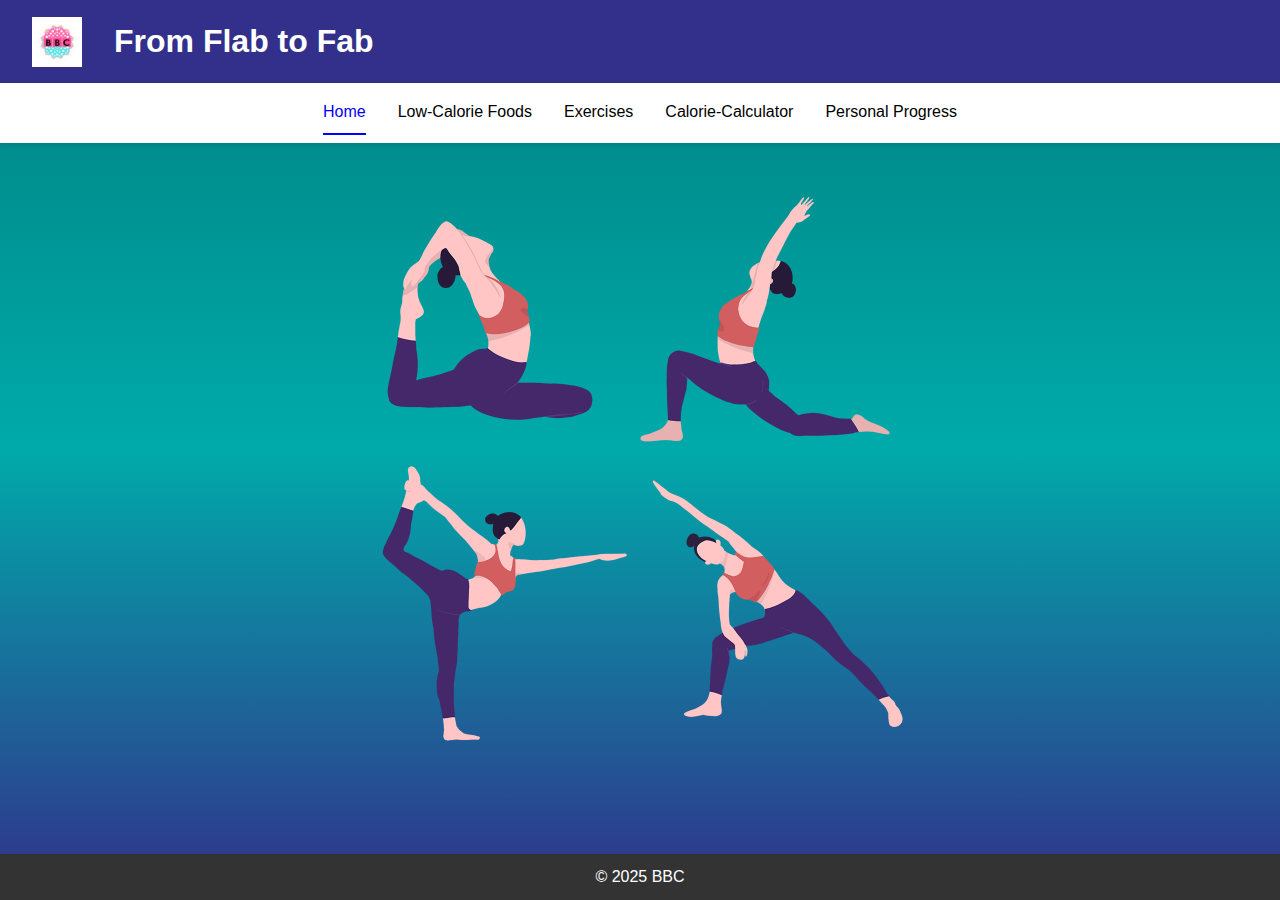
<file: index.html>
<!DOCTYPE html>
<html lang="en">

<head>
  <meta charset="UTF-8">
  <meta name="viewport" content="width=device-width, initial-scale=1.0">
  <title>From Flab to Fab</title>
  <link rel="stylesheet" href="styles.css">
  <link rel="stylesheet" href="https://cpriss.github.io/diet.io/styles.css">
</head>

<body>
  <header>
    <img src="logo.png" alt="Logo">
    <h1>From Flab to Fab</h1>

    <style>
      body {
    padding-bottom: 50px; /* Adjust to the footer height */
}

footer {
    width: 100%; /* Ensure it spans the full width of the viewport */
    background-color: #333; /* Dark background color for the footer */
    color: white; /* White text for contrast */
    text-align: center; /* Center-align the text */
    padding: 10px 0; /* Add spacing within the footer */
    position: fixed; /* Fix the footer to the bottom of the viewport */
    bottom: 0; /* Position it at the very bottom */
    left: 0; /* Ensure it starts at the left edge */
    z-index: 1000; /* Place it above other elements */
}

    </style>
  </header>

  <nav>
    <a href="index.html" class="active">Home</a>
    <a href="foods.html">Low-Calorie Foods</a>
    <a href="exercises.html">Exercises</a>
                <a href="calculator.html">Calorie-Calculator</a>

    <a href="progress.html">Personal Progress</a>
  </nav>

  <div class="container">


      <img src="yoga.png" alt="Yoga" class="small">

<footer>
  <p>&copy; 2025 BBC</p>
</footer>

    
</body>

</html>
</file>
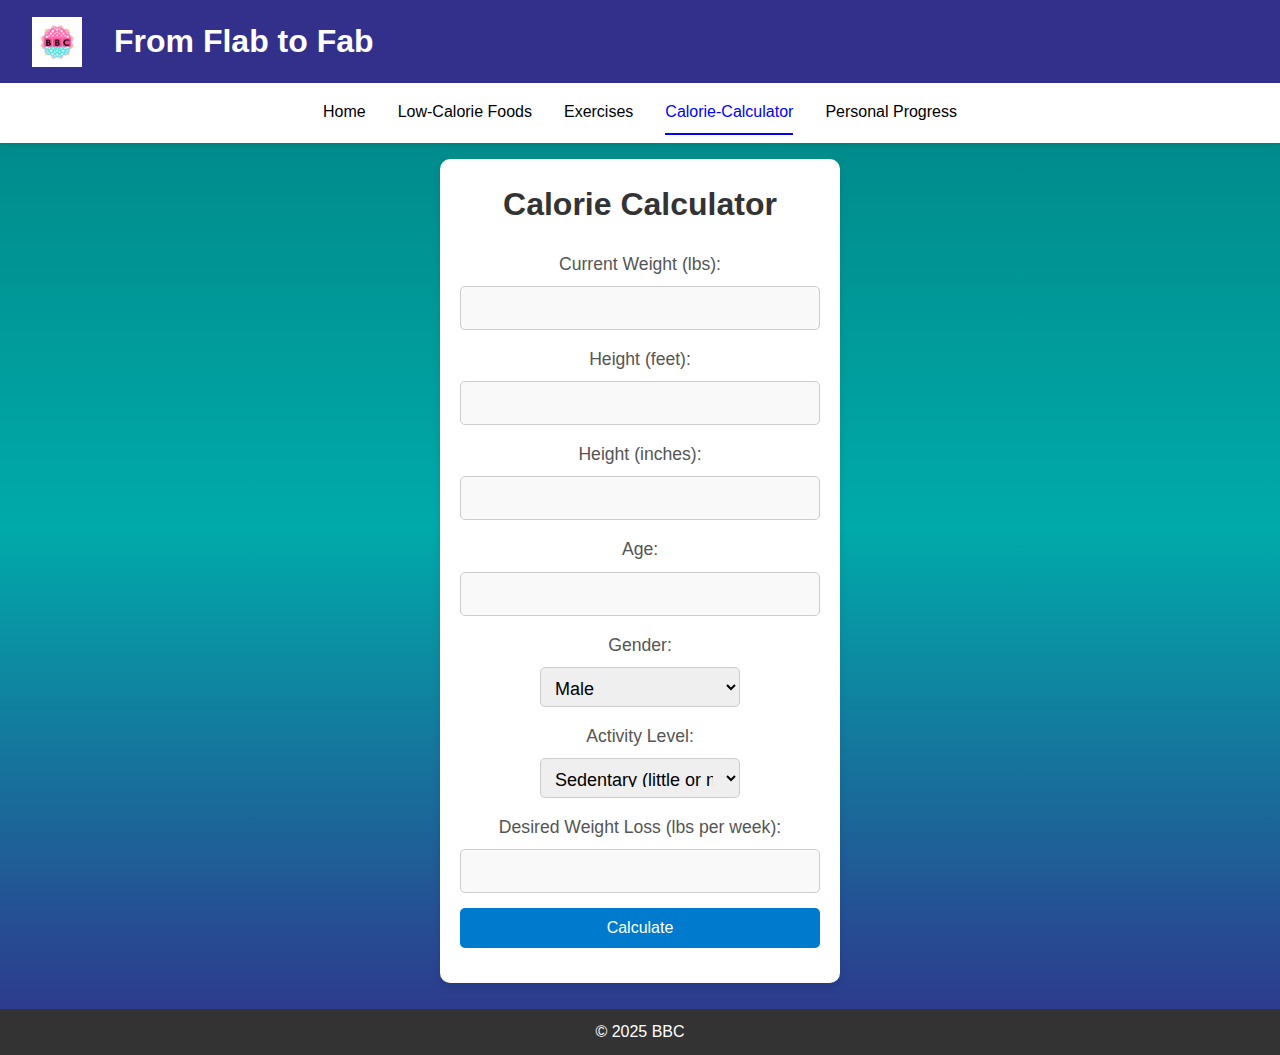
<file: calculator.html>
<!DOCTYPE html>
<html lang="en">

<head>
    <meta charset="UTF-8">
    <meta name="viewport" content="width=device-width, initial-scale=1.0">
    <title>Calorie Calculator</title>
        <link rel="stylesheet" href="styles.css">
    <link rel="stylesheet" href="https://cpriss.github.io/diet.io/styles.css">

   
   <style> 
   /* Global Reset */
* {
    margin: 0;
    padding: 0;
    box-sizing: border-box;
}

/* Base Styles */
body {
    font-family: 'Arial', sans-serif;
    background: linear-gradient(to bottom, rgb(0, 128, 128), rgb(0, 170, 170), rgb(50, 48, 139));
    color: #333;
    line-height: 1.6;
    min-height: 100vh;
    /* Ensures the body takes full viewport height */
    display: flex;
    flex-direction: column;
    /* Makes content and footer stack vertically */


            justify-content: center;

}

/* Header Styles */
header {
    background-color: rgb(50, 48, 139);
    color: white;
    padding: 1rem 2rem;
    display: flex;
    align-items: center;
    justify-content: space-between;
    gap: 1rem;
}

header img {
    max-height: 50px;
    flex-shrink: 0;
    margin-right: 1rem;
}

header h1 {
    flex-grow: 1;
    text-align: left;
    margin: 0;
    font-size: 2rem;
}





/* Navbar Styles */
nav {
    background-color: white;
    display: flex;
    justify-content: center;
    align-items: center;
    padding: 0.5rem 1rem;
    box-shadow: 0px 2px 5px rgba(0, 0, 0, 0.1);
    width: 100%;
    margin-bottom: 1rem;
    /* Reduced margin between navbar and content */
}

/* General styles for all links */
nav a {
    color: black;
    text-decoration: none;
    margin: 0 1rem;
    /* Consistent spacing between links */
    padding: 0.5rem 0;
    /* Add padding for uniform height */
    font-weight: normal;
    /* Default weight */
    transition: all 0.3s ease;
    /* Smooth transitions */
    border-bottom: 2px solid transparent;
    /* Invisible border to avoid shifting */
}

/* Active link styles */
nav a.active {
    color: blue;
    /* Highlight color for active link */
    border-bottom: 2px solid blue;
    /* Visible border to indicate active link */
    font-weight: normal;
    /* Keep the font-weight consistent */
}

/* Hover effects (optional) */
nav a:hover {
    color: darkblue;
    border-bottom: 2px solid darkblue;
}

/* Main Content */
main {
    padding: 10px;
    /* Add padding for small screens */
    text-align: center;
    width: 100%;
    /* Expand to full width */
    display: flex;
    flex-direction: column;
}


/* Buttons */
button {
    background-color: #007acc;
    color: white;
    padding: 0.7rem 1.2rem;
    border: none;
    border-radius: 5px;
    cursor: pointer;
    font-size: 1rem;
}

button:hover {
    background-color: #005f99;
}

/* Footer */
footer {
    width: 100%;
    background-color: #333;
    color: white;
    text-align: center;
    padding: 10px 0;
    /* Reduce padding for mobile */
    position: relative;
    flex-shrink: 0;
    display: flex;
    align-items: center;
    justify-content: center;
}


/* List Styles */
ul {
    list-style: none;
    padding-left: 0;
    margin: 1rem 0;
}

ul li {
    margin: 0.5rem 0;
}

/* Background for <h3> tags */
h3 {
    background-color: rgb(255, 204, 170);
    padding: 0.5rem;
    margin-top: 1rem;
    color: #333;
    border-radius: 5px;
}

/* Styles for the list container */
ul {
    background-color: white;
    /* White box */
    border: 1px solid #ccc;
    /* Optional border for a box effect */
    border-radius: 10px;
    /* Rounded corners */
    padding: 1rem;
    /* Inner padding of the box */
    margin: 1rem auto;
    /* Center the box with small margins */
    box-shadow: 0px 4px 8px rgba(0, 0, 0, 0.1);
    /* Subtle shadow for depth */
    max-width: 800px;
    /* Restrict the width of the box */
    list-style: none;
    /* Remove default list styling */
}

/* Styles for list items */
ul li {
    margin-bottom: 1.5rem;
    /* Space between items */
}

/* Styles for the bolded titles */
ul li b {
    display: block;
    font-size: 1.2rem;
    margin-bottom: 0.5rem;
}

/* Styles for the paragraph within list items */
ul li p {
    margin: 0.5rem 0;
    /* Small spacing between paragraphs */
    line-height: 1.5;
    /* Improve readability */
}

.white-box {
    background-color: white;
    /* White background for the box */
    border: 1px solid #ccc;
    /* Light gray border */
    border-radius: 8px;
    /* Rounded corners */
    padding: 20px;
    /* Space inside the box */
    max-width: 500px;
    /* Set a maximum width */
    margin: 20px auto;
    /* Center the box horizontally with margin */
    box-shadow: 0 4px 8px rgba(0, 0, 0, 0.1);
    /* Subtle shadow for depth */
}

img {
    max-width: 600%;
    /* Ensures the image doesn't exceed the container width */
    height: auto;
    /* Maintains the aspect ratio */
}

img.small {
    max-width: 600px;
    /* Set the specific size for smaller images */
}

img {
    max-width: 100%;
    height: auto;
    display: block;
    margin: auto;
}

img.small {
    max-width: 100%;
    display: block;
    margin: auto;
}

@media (max-width: 768px) {
    .container {
        max-width: 100%;
        padding: 10px;
        margin: 0 auto;
    }

    main {
        font-size: 1rem;
        /* Increase text size slightly */
    }

    form input,
    form button {
        width: 100%;
    }
}

.container {
    max-width: 100%;
    /* Allow full width */
    padding: 10px;
    /* Adjust padding for smaller screens */
    margin: 0 auto;
    /* Centering for smaller screens */
}

form label {
    display: block;
    margin-bottom: 8px;
    font-size: 1.1rem;
    color: #555;
}

form input {
    width: 100%;
    padding: 12px 15px;
    /* Adds more space inside the input box */
    border: 1px solid #ccc;
    border-radius: 5px;
    font-size: 1rem;
    box-sizing: border-box;
    background-color: #f9f9f9;
}

form button {
    background-color: #007acc;
    color: white;
    padding: 0.7rem 1.2rem;
    border: none;
    border-radius: 5px;
    cursor: pointer;
    font-size: 1rem;
}

form button:hover {
    background-color: #005f99;
}

/* Footer */
footer {
    width: 100%;
    background-color: #333;
    color: white;
    text-align: center;
    padding: 10px 0;
    /* Reduce padding for mobile */
    position: relative;
    flex-shrink: 0;
    display: flex;
    align-items: center;
    justify-content: center;
}

/* Main Content */
main {
    padding: 10px;
    /* Add padding for small screens */
    text-align: center;
    width: 100%;
    /* Expand to full width */
    display: flex;
    flex-direction: column;
}
    .container {
        background-color: white; /* White box background */
        border-radius: 10px; /* Rounded corners */
        box-shadow: 0 4px 8px rgba(0, 0, 0, 0.1); /* Subtle shadow for depth */
        padding: 20px;
        max-width: 400px; /* Adjust width */
        width: 100%; /* Ensure it’s responsive */
        text-align: center;
    }

    h1 {
        color: #333; /* Darker text color for contrast */
        margin-bottom: 20px;
    }

    input, select, button {
        width: 100%;
        padding: 10px;
        margin-bottom: 15px;
        border: 1px solid #ccc;
        border-radius: 5px;
    }

    button {
        background-color: #007BFF;
        color: white;
        font-size: 16px;
        border: none;
        cursor: pointer;
    }

    
    header {
    background-color: rgb(50, 48, 139);
    color: white;
    padding: 1rem 2rem;
    display: flex;
    align-items: center;
    justify-content: space-between;
    gap: 1rem;
}

header h1 {
    flex-grow: 1;
    text-align: left;
    margin: 0;
    font-size: 2rem;
    color: white; /* Ensuring the header text color is explicitly white */
}



 /* Header Styles */
header {
    background-color: rgb(50, 48, 139);
    color: white;
    padding: 1rem 2rem;
    display: flex;
    align-items: center;
    justify-content: space-between;
    gap: 1rem;
}   

header {
    transition: all 0.3s ease-in-out;
    /* Check if transitions are smooth */
}

</style>
</head>

<body>
    <header>
        <img src="logo.png" alt="Logo">
        <h1>From Flab to Fab</h1>
    </header>

    <nav>
        <a href="index.html">Home</a>
        <a href="foods.html">Low-Calorie Foods</a>
        <a href="exercises.html">Exercises</a>
                <a href="calculator.html" class="active">Calorie-Calculator</a>

        <a href="progress.html">Personal Progress</a>
    </nav>

    <div class="container">
        <h1>Calorie Calculator</h1>
        <form id="calorieForm">
            <label for="weight">Current Weight (lbs):</label>
            <input type="number" id="weight" name="weight" required>

            <label for="heightFeet">Height (feet):</label>
            <input type="number" id="heightFeet" name="heightFeet" required>

            <label for="heightInches">Height (inches):</label>
            <input type="number" id="heightInches" name="heightInches" required>

            <label for="age">Age:</label>
            <input type="number" id="age" name="age" required>

            <label for="gender">Gender:</label>
            <select id="gender" name="gender" required style="width: 200px; height: 40px; font-size: 18px;">
                <option value="male">Male</option>
                <option value="female">Female</option>
        
            </select>

            <label for="activity">Activity Level:</label>
            <select id="activity" name="activity" required style="width: 200px; height: 40px; font-size: 18px;"">
                <option value="1.2">Sedentary (little or no exercise)</option>
                <option value="1.375">Lightly active (light exercise/sports 1-3 days/week)</option>
                <option value="1.55">Moderately active (moderate exercise/sports 3-5 days/week)</option>
                <option value="1.725">Very active (hard exercise/sports 6-7 days a week)</option>
                <option value="1.9">Super active (very hard exercise/physical job)</option>
            </select>

            <label for="goal">Desired Weight Loss (lbs per week):</label>
            <input type="number" id="goal" name="goal" required>

            <button type="submit">Calculate</button>
        </form>
        <div id="result"></div>
    </div>

    <script>
    document.getElementById('calorieForm').addEventListener('submit', function (e) {
            e.preventDefault();

            const weight = parseFloat(document.getElementById('weight').value);
            const heightFeet = parseFloat(document.getElementById('heightFeet').value);
            const heightInches = parseFloat(document.getElementById('heightInches').value);
            const age = parseFloat(document.getElementById('age').value);
            const gender = document.getElementById('gender').value;
            const activityLevel = parseFloat(document.getElementById('activity').value);
            const goal = parseFloat(document.getElementById('goal').value);

            console.log('Inputs received - Weight:', weight, 'Height (feet):', heightFeet, 'Height (inches):', heightInches, 'Age:', age, 'Gender:', gender, 'Activity Level:', activityLevel, 'Goal:', goal);

            if (isNaN(weight) || isNaN(heightFeet) || isNaN(heightInches) || isNaN(age) || isNaN(activityLevel) || isNaN(goal)) {
                alert('Please enter valid numbers');
                return;
            }

            // Convert height to inches
            const height = (heightFeet * 12) + heightInches;
            console.log('Total Height (inches):', height);

            // Convert weight from lbs to kg and height from inches to cm
            const weightKg = weight / 2.205;
            const heightCm = height * 2.54;
            console.log('Weight (kg):', weightKg, 'Height (cm):', heightCm);

            // Calculate BMR using the Mifflin-St Jeor Equation
            let bmr;
            if (gender === 'male') {
                bmr = 88.362 + (13.397 * weightKg) + (4.799 * heightCm) - (5.677 * age);
            } else {
                bmr = 447.593 + (9.247 * weightKg) + (3.098 * heightCm) - (4.330 * age);
            }
            console.log('BMR:', bmr);

            // Calculate TDEE
            const tdee = bmr * activityLevel;
            console.log('TDEE:', tdee);

            // Calculate daily calories for weight loss goal
            const calorieDeficitPerDay = goal * 500;
            const dailyCalories = tdee - calorieDeficitPerDay;
            console.log('Daily Calories:', dailyCalories);

            // Display result
            document.getElementById('result').innerText = `To lose ${goal} lbs per week, you can eat ${dailyCalories.toFixed(0)} calories per day.`;
            console.log('Result displayed');
        });</script>
</body>
<br>

<footer>
    <p>&copy; 2025 BBC</p>
</footer>

</html>
</file>
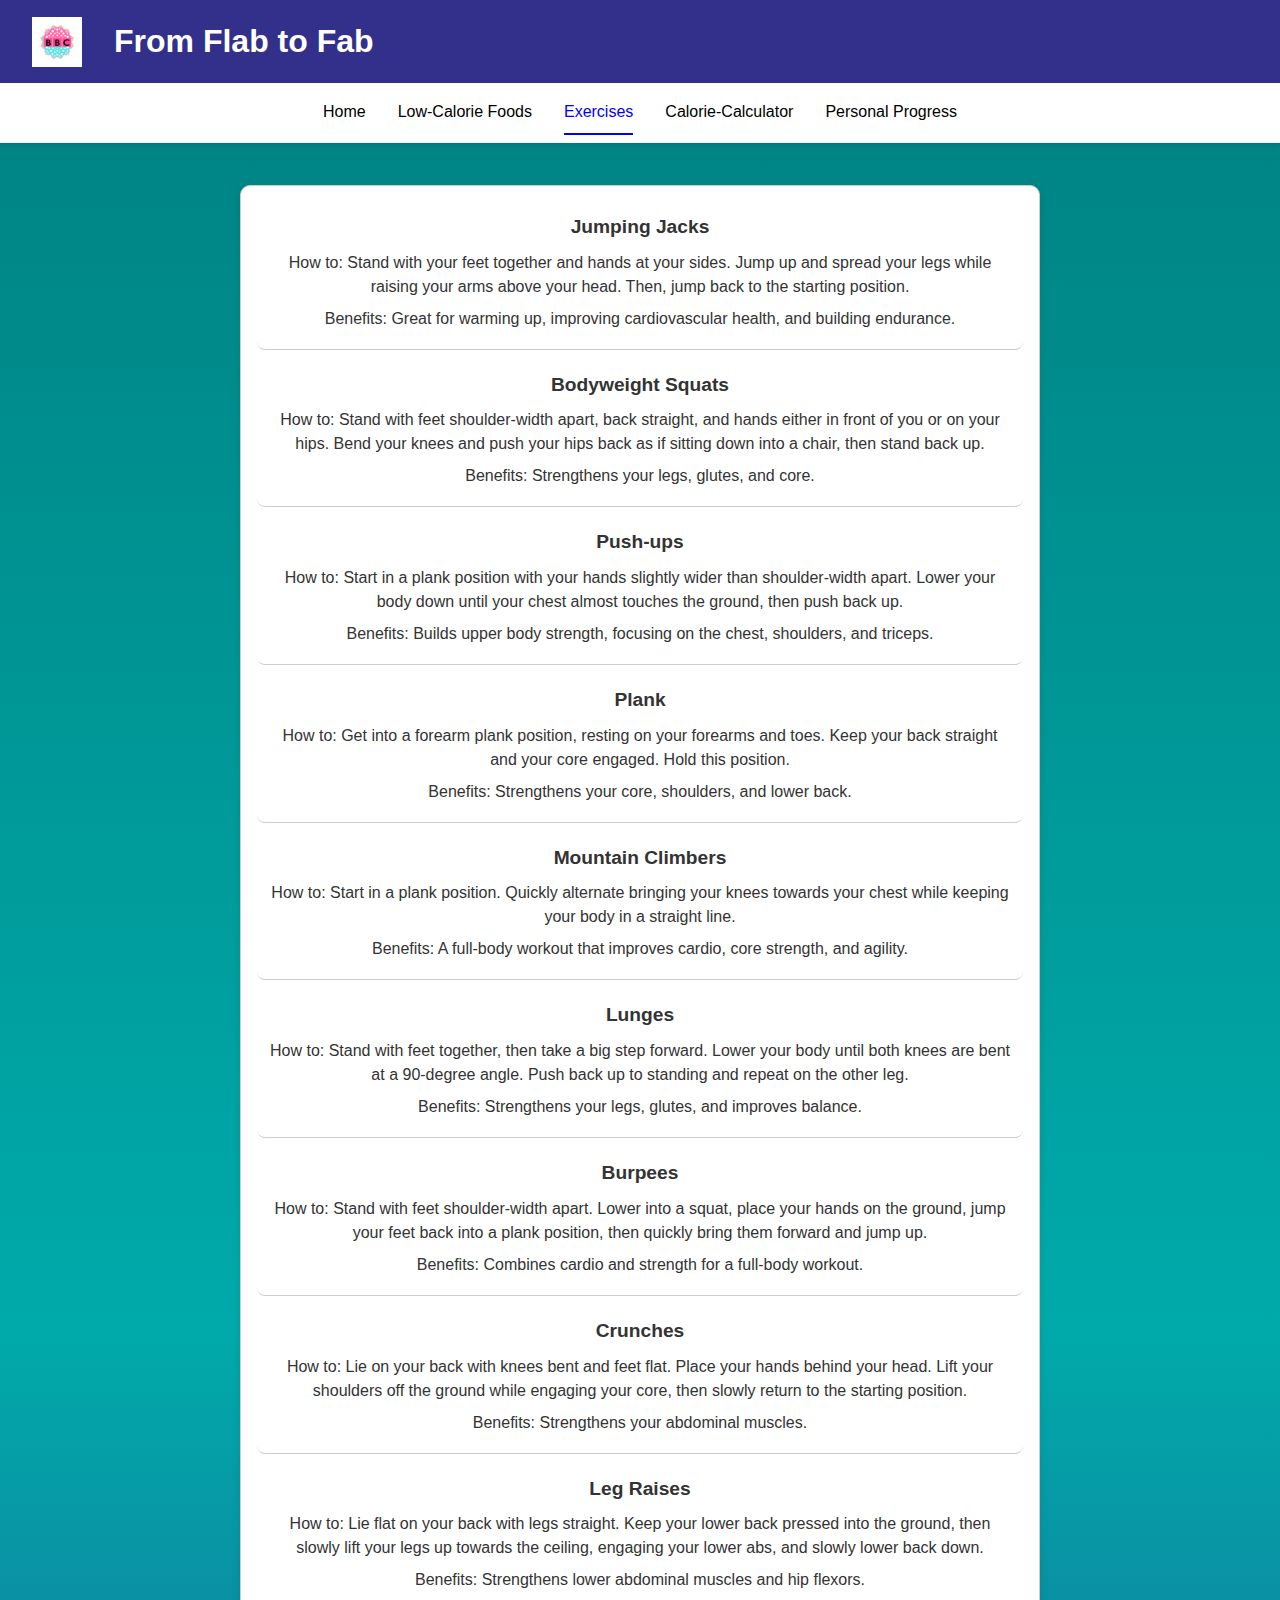
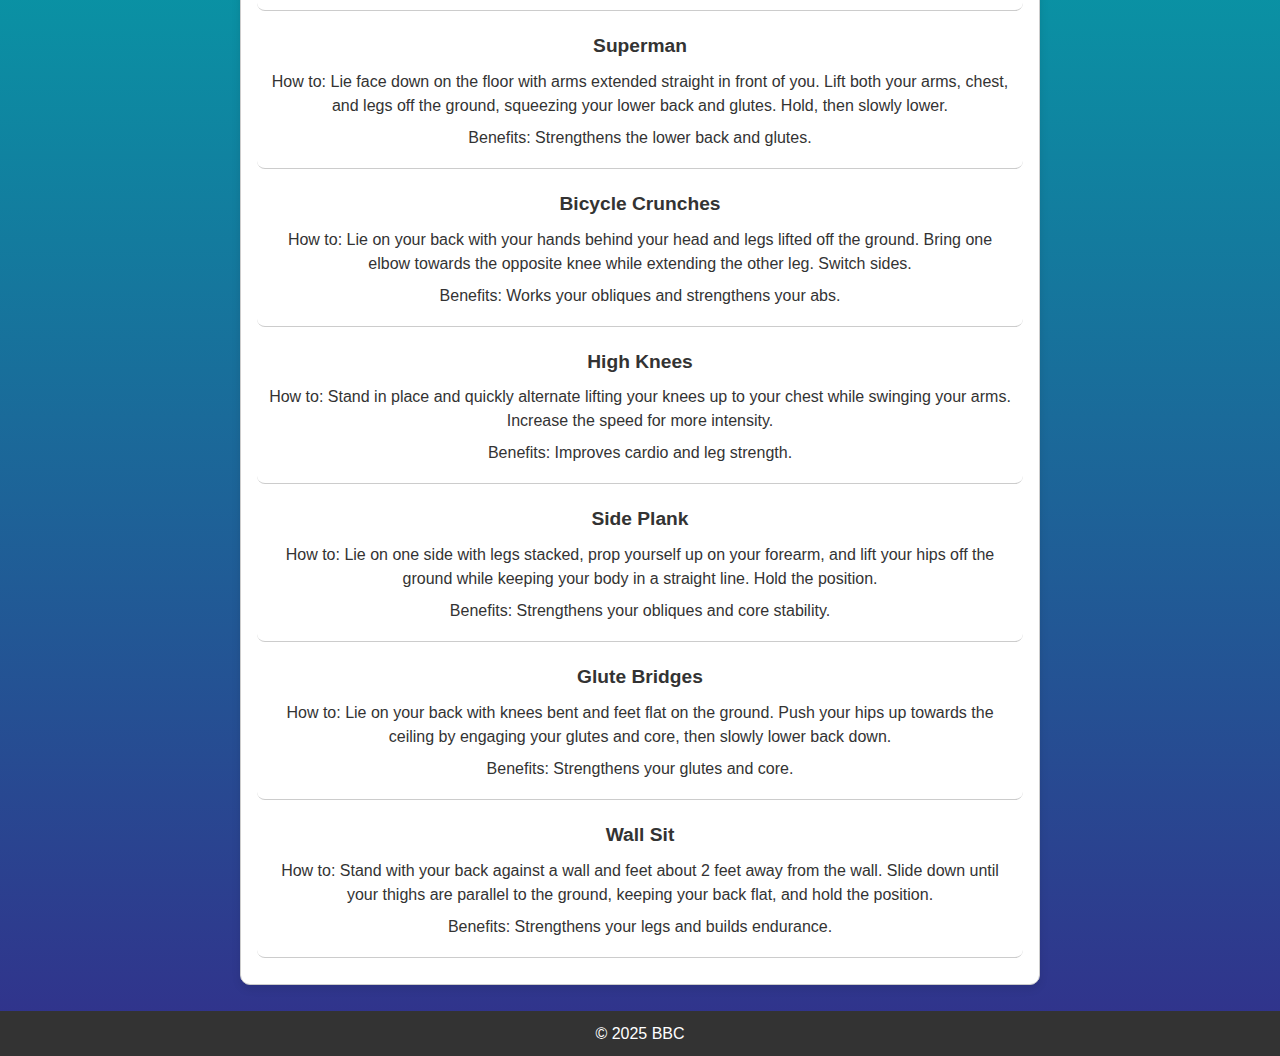
<file: excercises.html>
<!DOCTYPE html>
<html lang="en">

<head>
    <meta charset="UTF-8">
    <meta name="viewport" content="width=device-width, initial-scale=1.0">
    <title>Exercises</title>
    <link rel="stylesheet" href="styles.css">
</head>

<body>
    <header>
        <img src="logo.png" alt="Logo">
        <h1>From Flab to Fab</h1>
    </header>

    <nav>
        <a href="index.html">Home</a>
        <a href="foods.html">Low-Calorie Foods</a>
        <a href="exercises.html" class="active">Exercises</a>
                    <a href="calculator.html">Calorie-Calculator</a>

        <a href="progress.html">Personal Progress</a>

    </nav>

    <main>
        <ul>
            <li style="border-bottom: 1px solid #ccc; padding: 10px; border-radius: 8px; margin-bottom: 10px;">
                <b>Jumping Jacks</b>
                <p>How to: Stand with your feet together and hands at your sides. Jump up and spread your legs while
                    raising
                    your arms above your head. Then, jump back to the starting position.</p>
                <p>Benefits: Great for warming up, improving cardiovascular health, and building endurance.</p>
            </li>

            <li style="border-bottom: 1px solid #ccc; padding: 10px; border-radius: 8px; margin-bottom: 10px;">
                <b>Bodyweight Squats</b>
                <p>How to: Stand with feet shoulder-width apart, back straight, and hands either in front of you or on
                    your
                    hips. Bend your knees and push your hips back as if sitting down into a chair, then stand back up.
                </p>
                <p>Benefits: Strengthens your legs, glutes, and core.</p>

            </li>
            
            <li style="border-bottom: 1px solid #ccc; padding: 10px; border-radius: 8px; margin-bottom: 10px;">
                <b>Push-ups</b>
                <p>How to: Start in a plank position with your hands slightly wider than shoulder-width apart. Lower
                    your body
                    down until your chest almost touches the ground, then push back up.</p>
                <p>Benefits: Builds upper body strength, focusing on the chest, shoulders, and triceps.</p>
            </li>

            <li style="border-bottom: 1px solid #ccc; padding: 10px; border-radius: 8px; margin-bottom: 10px;">
                <b>Plank</b>
                <p>How to: Get into a forearm plank position, resting on your forearms and toes. Keep your back straight
                    and
                    your core engaged. Hold this position.</p>
                <p>Benefits: Strengthens your core, shoulders, and lower back.</p>
            </li>

            <li style="border-bottom: 1px solid #ccc; padding: 10px; border-radius: 8px; margin-bottom: 10px;">
                <b>Mountain Climbers</b>
                <p>How to: Start in a plank position. Quickly alternate bringing your knees towards your chest while
                    keeping
                    your body in a straight line.</p>
                <p>Benefits: A full-body workout that improves cardio, core strength, and agility.</p>
            </li>

            <li style="border-bottom: 1px solid #ccc; padding: 10px; border-radius: 8px; margin-bottom: 10px;">
                <b>Lunges</b>
                <p>How to: Stand with feet together, then take a big step forward. Lower your body until both knees are
                    bent at
                    a 90-degree angle. Push back up to standing and repeat on the other leg.</p>
                <p>Benefits: Strengthens your legs, glutes, and improves balance.</p>
            </li>

            <li style="border-bottom: 1px solid #ccc; padding: 10px; border-radius: 8px; margin-bottom: 10px;">
                <b>Burpees</b>
                <p>How to: Stand with feet shoulder-width apart. Lower into a squat, place your hands on the ground,
                    jump your
                    feet back into a plank position, then quickly bring them forward and jump up.</p>
                <p>Benefits: Combines cardio and strength for a full-body workout.</p>
            </li>

            <li style="border-bottom: 1px solid #ccc; padding: 10px; border-radius: 8px; margin-bottom: 10px;">
                <b>Crunches</b>
                <p>How to: Lie on your back with knees bent and feet flat. Place your hands behind your head. Lift your
                    shoulders off the ground while engaging your core, then slowly return to the starting position.</p>
                <p>Benefits: Strengthens your abdominal muscles.</p>
            </li>

            <li style="border-bottom: 1px solid #ccc; padding: 10px; border-radius: 8px; margin-bottom: 10px;">
                <b>Leg Raises</b>
                <p>How to: Lie flat on your back with legs straight. Keep your lower back pressed into the ground, then
                    slowly
                    lift your legs up towards the ceiling, engaging your lower abs, and slowly lower back down.</p>
                <p>Benefits: Strengthens lower abdominal muscles and hip flexors.</p>
            </li>

            <li style="border-bottom: 1px solid #ccc; padding: 10px; border-radius: 8px; margin-bottom: 10px;">
                <b>Superman</b>
                <p>How to: Lie face down on the floor with arms extended straight in front of you. Lift both your arms,
                    chest,
                    and legs off the ground, squeezing your lower back and glutes. Hold, then slowly lower.</p>
                <p>Benefits: Strengthens the lower back and glutes.</p>
            </li>

            <li style="border-bottom: 1px solid #ccc; padding: 10px; border-radius: 8px; margin-bottom: 10px;">
                <b>Bicycle Crunches</b>
                <p>How to: Lie on your back with your hands behind your head and legs lifted off the ground. Bring one
                    elbow
                    towards the opposite knee while extending the other leg. Switch sides.</p>
                <p>Benefits: Works your obliques and strengthens your abs.</p>
            </li>

            <li style="border-bottom: 1px solid #ccc; padding: 10px; border-radius: 8px; margin-bottom: 10px;">
                <b>High Knees</b>
                <p>How to: Stand in place and quickly alternate lifting your knees up to your chest while swinging your
                    arms.
                    Increase the speed for more intensity.</p>
                <p>Benefits: Improves cardio and leg strength.</p>
            </li>

            <li style="border-bottom: 1px solid #ccc; padding: 10px; border-radius: 8px; margin-bottom: 10px;">
                <b>Side Plank</b>
                <p>How to: Lie on one side with legs stacked, prop yourself up on your forearm, and lift your hips off
                    the
                    ground while keeping your body in a straight line. Hold the position.</p>
                <p>Benefits: Strengthens your obliques and core stability.</p>
            </li>

            <li style="border-bottom: 1px solid #ccc; padding: 10px; border-radius: 8px; margin-bottom: 10px;">
                <b>Glute Bridges</b>
                <p>How to: Lie on your back with knees bent and feet flat on the ground. Push your hips up towards the
                    ceiling
                    by engaging your glutes and core, then slowly lower back down.</p>
                <p>Benefits: Strengthens your glutes and core.</p>
            </li>

            <li style="border-bottom: 1px solid #ccc; padding: 10px; border-radius: 8px; margin-bottom: 10px;">
                <b>Wall Sit</b>
                <p>How to: Stand with your back against a wall and feet about 2 feet away from the wall. Slide down
                    until your
                    thighs are parallel to the ground, keeping your back flat, and hold the position.</p>
                <p>Benefits: Strengthens your legs and builds endurance.</p>
            </li>
        </ul>


    </main>
    <footer>
        <p>&copy; 2025 BBC</p>
    </footer>
</body>

</html>
</file>
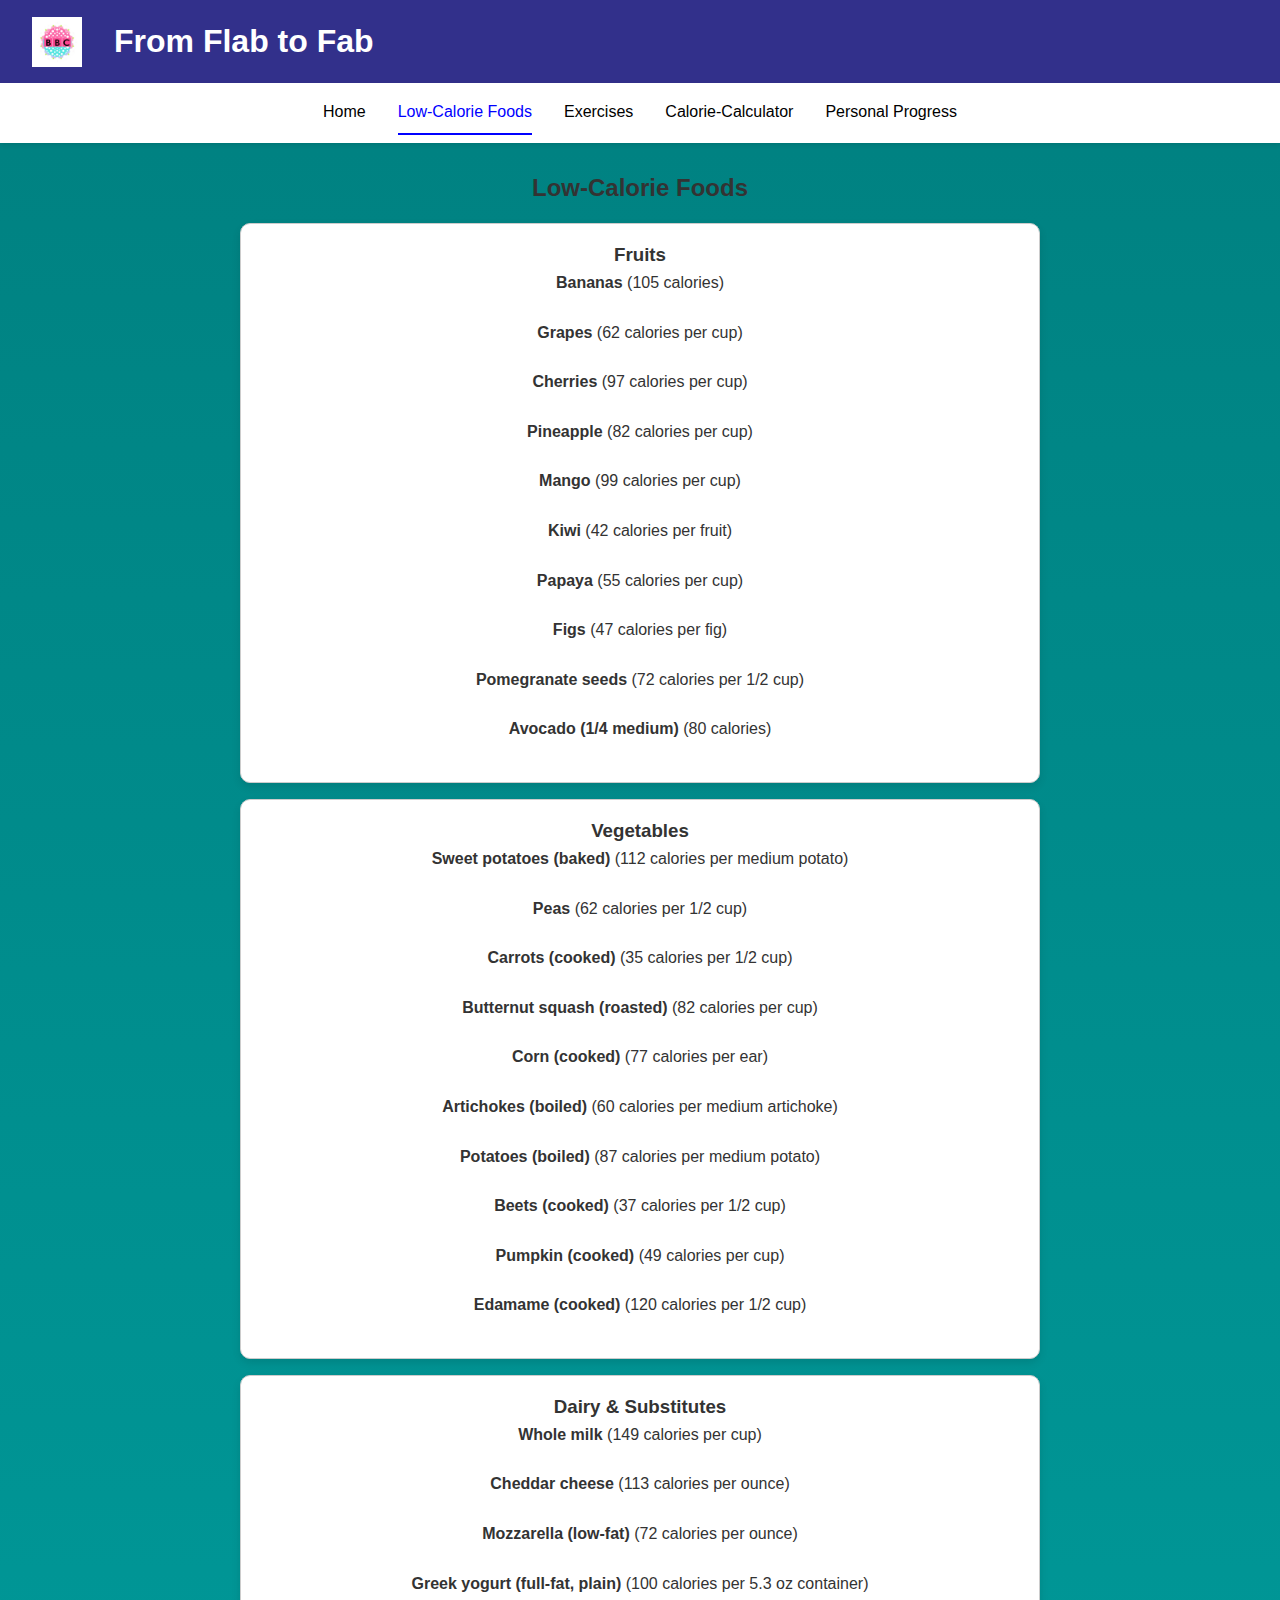
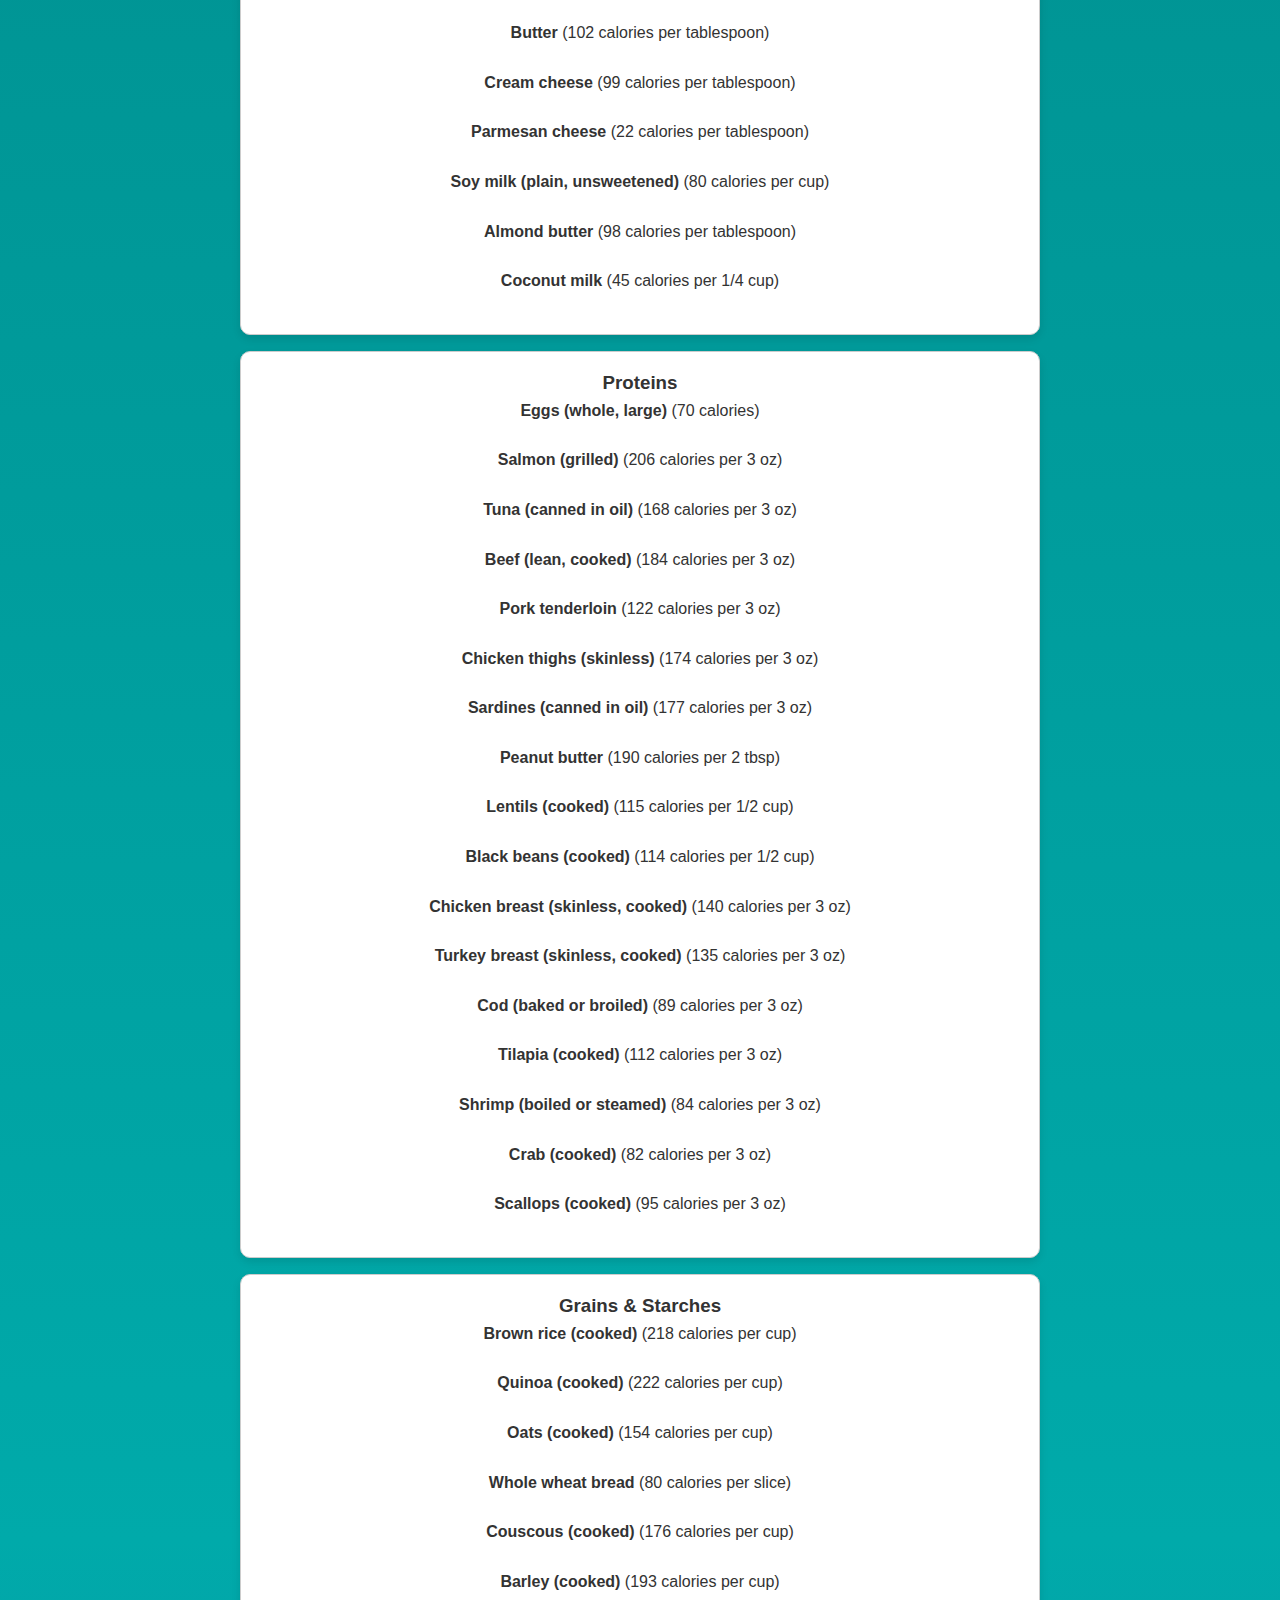
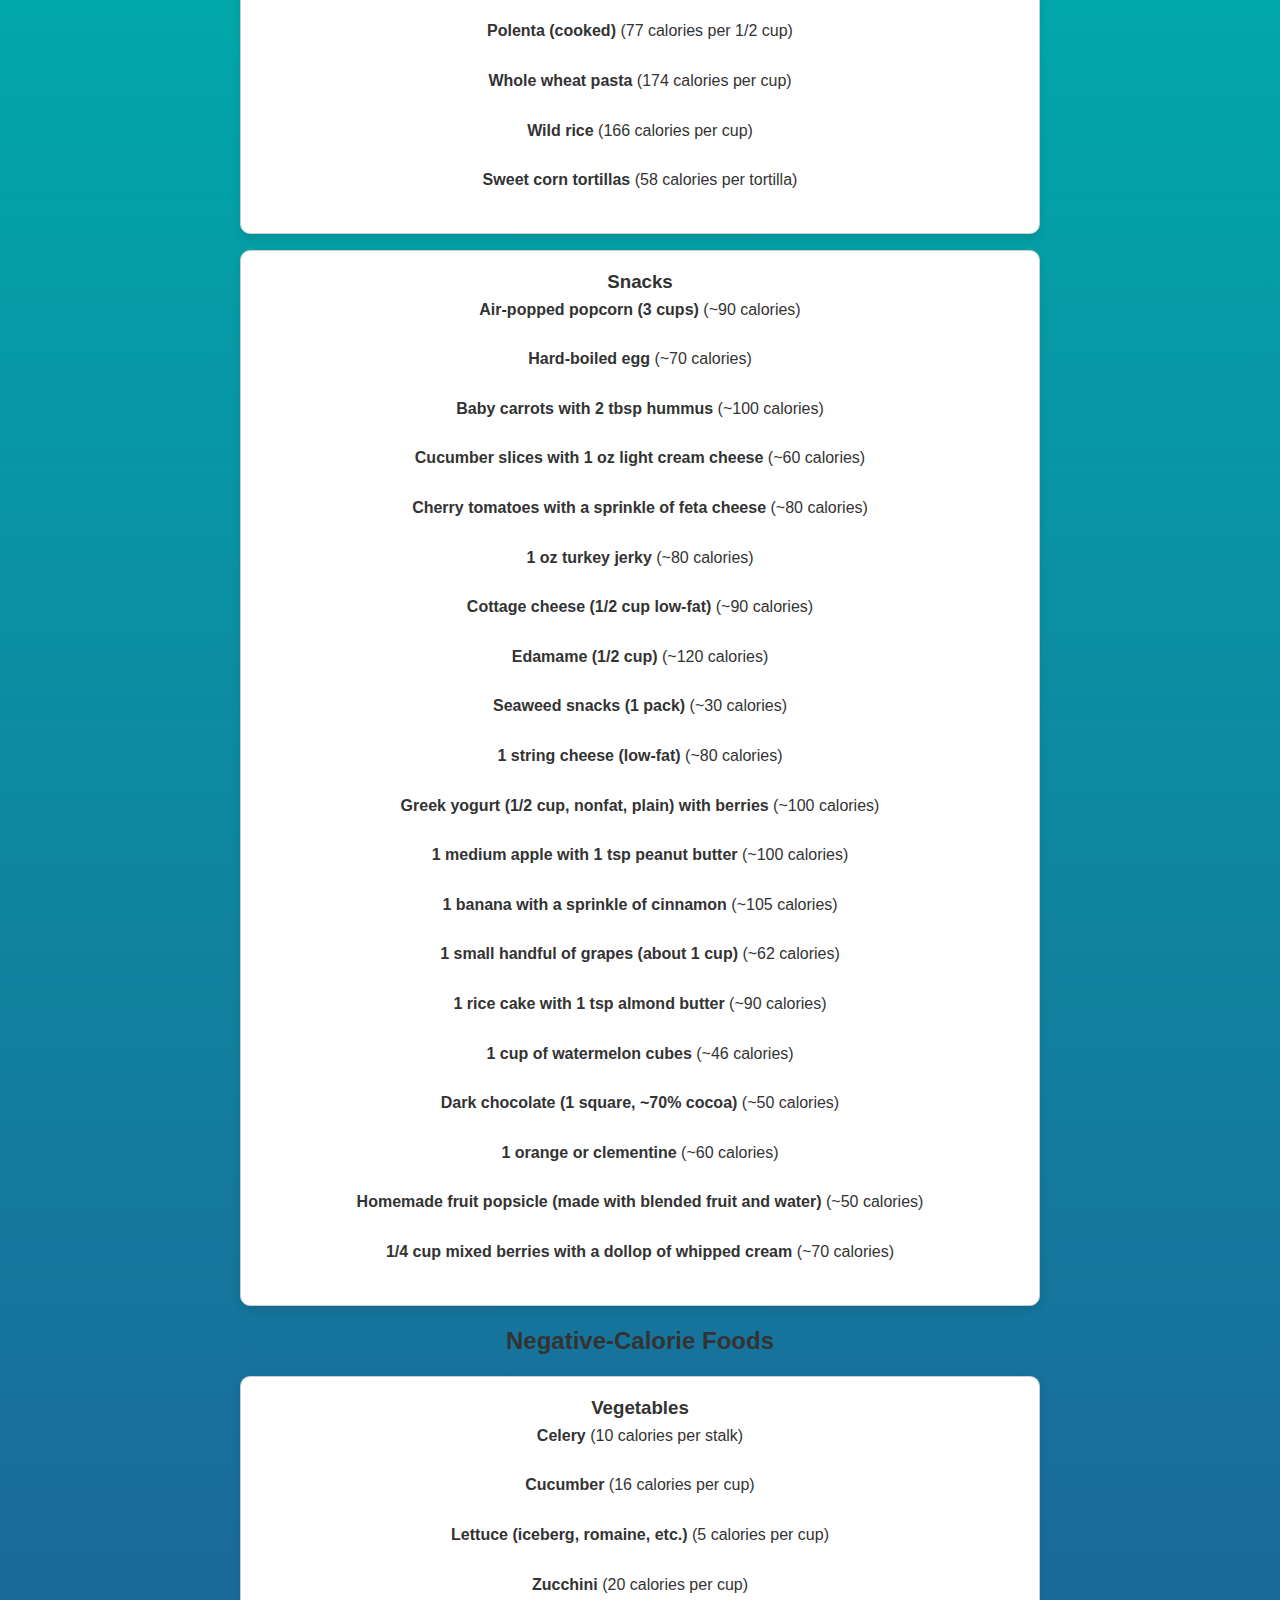
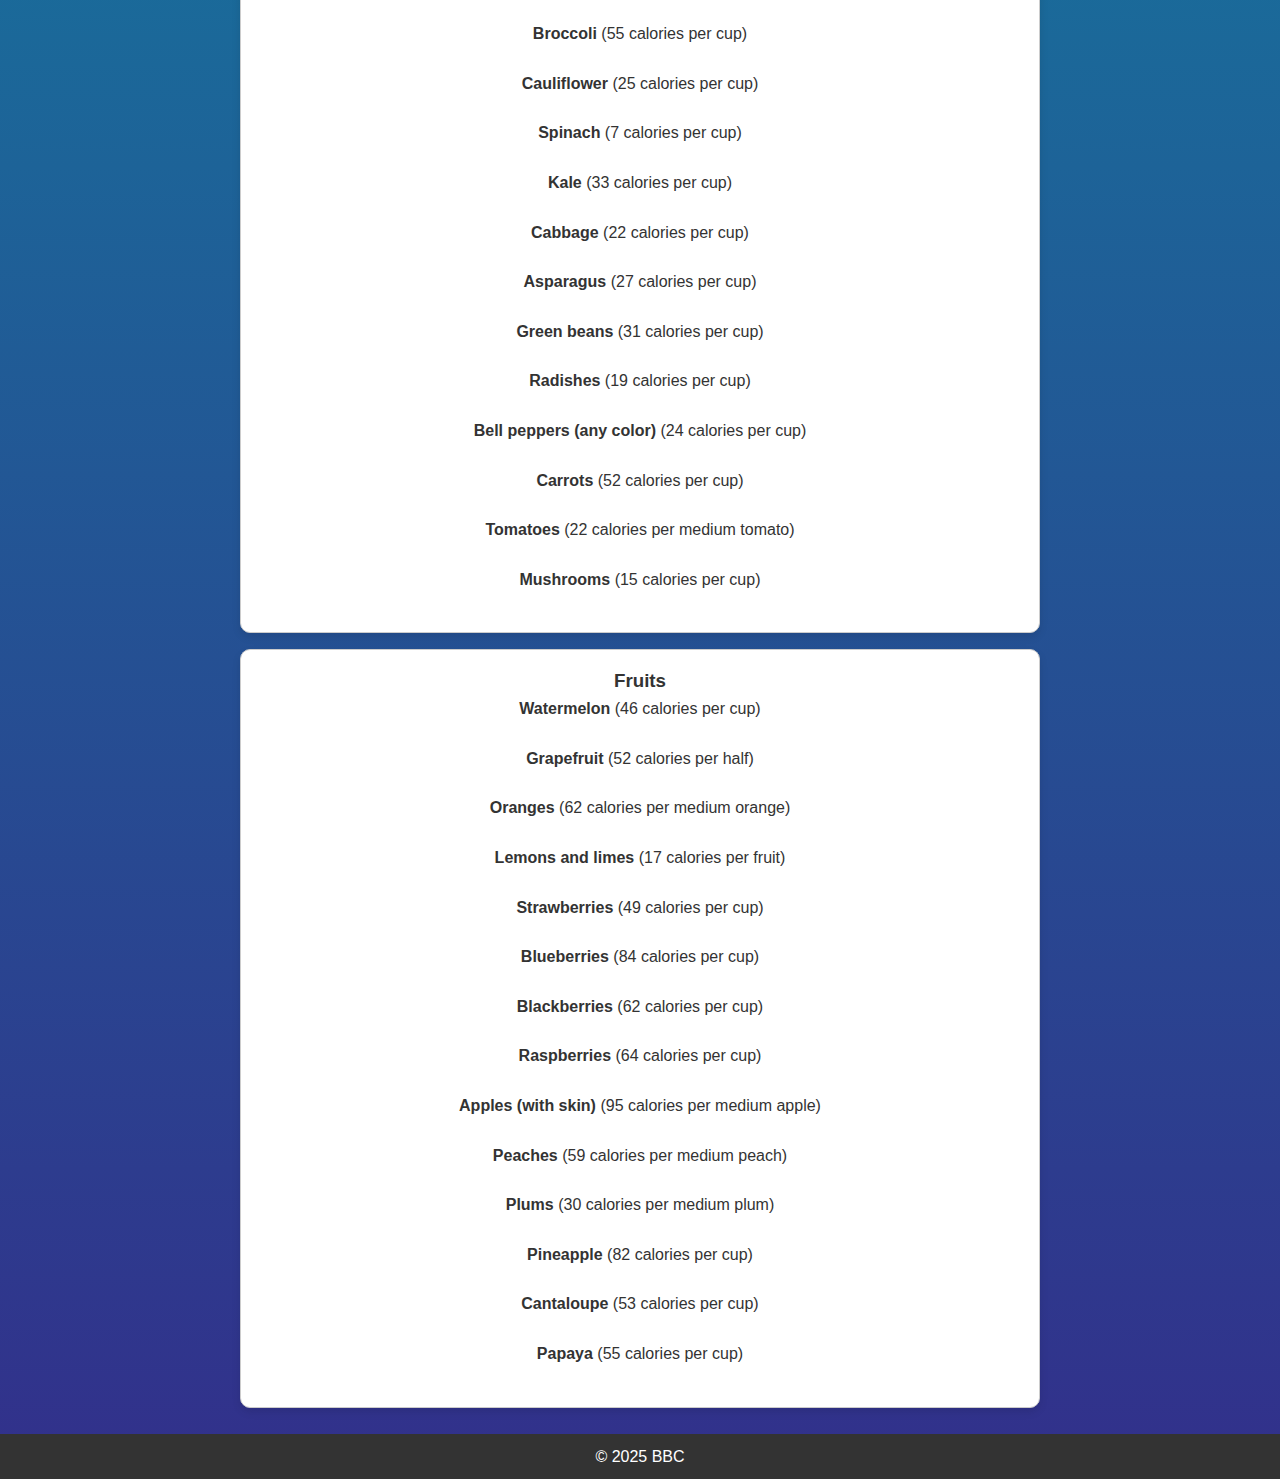
<file: foods.html>
<!DOCTYPE html>
<html lang="en">

<head>
    <meta charset="UTF-8">
    <meta name="viewport" content="width=device-width, initial-scale=1.0">
    <title>Low-Calorie Foods</title>
    <link rel="stylesheet" href="styles.css">
</head>

<body>
    <header>
        <img src="logo.png" alt="Logo">
        <h1>From Flab to Fab</h1>
    </header>

    <nav>
        <a href="index.html">Home</a>
        <a href="foods.html" class="active">Low-Calorie Foods</a>
        <a href="exercises.html">Exercises</a>
                    <a href="calculator.html">Calorie-Calculator</a>

        <a href="progress.html">Personal Progress</a>

    </nav>

    <main>
        <section>
            <h2>Low-Calorie Foods</h2>

            <ul>
                <h3>Fruits</h3>
                <li><strong>Bananas</strong> (105 calories)</li>
                <li><strong>Grapes</strong> (62 calories per cup)</li>
                <li><strong>Cherries</strong> (97 calories per cup)</li>
                <li><strong>Pineapple</strong> (82 calories per cup)</li>
                <li><strong>Mango</strong> (99 calories per cup)</li>
                <li><strong>Kiwi</strong> (42 calories per fruit)</li>
                <li><strong>Papaya</strong> (55 calories per cup)</li>
                <li><strong>Figs</strong> (47 calories per fig)</li>
                <li><strong>Pomegranate seeds</strong> (72 calories per 1/2 cup)</li>
                <li><strong>Avocado (1/4 medium)</strong> (80 calories)</li>
            </ul>
            <ul>
                <h3>Vegetables</h3>
                <li><strong>Sweet potatoes (baked)</strong> (112 calories per medium potato)</li>
                <li><strong>Peas</strong> (62 calories per 1/2 cup)</li>
                <li><strong>Carrots (cooked)</strong> (35 calories per 1/2 cup)</li>
                <li><strong>Butternut squash (roasted)</strong> (82 calories per cup)</li>
                <li><strong>Corn (cooked)</strong> (77 calories per ear)</li>
                <li><strong>Artichokes (boiled)</strong> (60 calories per medium artichoke)</li>
                <li><strong>Potatoes (boiled)</strong> (87 calories per medium potato)</li>
                <li><strong>Beets (cooked)</strong> (37 calories per 1/2 cup)</li>
                <li><strong>Pumpkin (cooked)</strong> (49 calories per cup)</li>
                <li><strong>Edamame (cooked)</strong> (120 calories per 1/2 cup)</li>
            </ul>
            <ul>

                <h3>Dairy & Substitutes</h3>
                <li><strong>Whole milk</strong> (149 calories per cup)</li>
                <li><strong>Cheddar cheese</strong> (113 calories per ounce)</li>
                <li><strong>Mozzarella (low-fat)</strong> (72 calories per ounce)</li>
                <li><strong>Greek yogurt (full-fat, plain)</strong> (100 calories per 5.3 oz container)</li>
                <li><strong>Butter</strong> (102 calories per tablespoon)</li>
                <li><strong>Cream cheese</strong> (99 calories per tablespoon)</li>
                <li><strong>Parmesan cheese</strong> (22 calories per tablespoon)</li>
                <li><strong>Soy milk (plain, unsweetened)</strong> (80 calories per cup)</li>
                <li><strong>Almond butter</strong> (98 calories per tablespoon)</li>
                <li><strong>Coconut milk</strong> (45 calories per 1/4 cup)</li>
            </ul>
            <ul>

                <h3>Proteins</h3>
                <li><strong>Eggs (whole, large)</strong> (70 calories)</li>
                <li><strong>Salmon (grilled)</strong> (206 calories per 3 oz)</li>
                <li><strong>Tuna (canned in oil)</strong> (168 calories per 3 oz)</li>
                <li><strong>Beef (lean, cooked)</strong> (184 calories per 3 oz)</li>
                <li><strong>Pork tenderloin</strong> (122 calories per 3 oz)</li>
                <li><strong>Chicken thighs (skinless)</strong> (174 calories per 3 oz)</li>
                <li><strong>Sardines (canned in oil)</strong> (177 calories per 3 oz)</li>
                <li><strong>Peanut butter</strong> (190 calories per 2 tbsp)</li>
                <li><strong>Lentils (cooked)</strong> (115 calories per 1/2 cup)</li>
                <li><strong>Black beans (cooked)</strong> (114 calories per 1/2 cup)</li>
                    <li><strong>Chicken breast (skinless, cooked)</strong> (140 calories per 3 oz)</li>
                    <li><strong>Turkey breast (skinless, cooked)</strong> (135 calories per 3 oz)</li>
                    <li><strong>Cod (baked or broiled)</strong> (89 calories per 3 oz)</li>
                    <li><strong>Tilapia (cooked)</strong> (112 calories per 3 oz)</li>
                    <li><strong>Shrimp (boiled or steamed)</strong> (84 calories per 3 oz)</li>
                    <li><strong>Crab (cooked)</strong> (82 calories per 3 oz)</li>
                    <li><strong>Scallops (cooked)</strong> (95 calories per 3 oz)</li>
                </ul>

            </ul>
            <ul>

                <h3>Grains & Starches</h3>
                <li><strong>Brown rice (cooked)</strong> (218 calories per cup)</li>
                <li><strong>Quinoa (cooked)</strong> (222 calories per cup)</li>
                <li><strong>Oats (cooked)</strong> (154 calories per cup)</li>
                <li><strong>Whole wheat bread</strong> (80 calories per slice)</li>
                <li><strong>Couscous (cooked)</strong> (176 calories per cup)</li>
                <li><strong>Barley (cooked)</strong> (193 calories per cup)</li>
                <li><strong>Polenta (cooked)</strong> (77 calories per 1/2 cup)</li>
                <li><strong>Whole wheat pasta</strong> (174 calories per cup)</li>
                <li><strong>Wild rice</strong> (166 calories per cup)</li>
                <li><strong>Sweet corn tortillas</strong> (58 calories per tortilla)</li>
            </ul>

<ul>
                <h3>Snacks</h3>
    <li><strong>Air-popped popcorn (3 cups)</strong> (~90 calories)</li>
    <li><strong>Hard-boiled egg</strong> (~70 calories)</li>
    <li><strong>Baby carrots with 2 tbsp hummus</strong> (~100 calories)</li>
    <li><strong>Cucumber slices with 1 oz light cream cheese</strong> (~60 calories)</li>
    <li><strong>Cherry tomatoes with a sprinkle of feta cheese</strong> (~80 calories)</li>
    <li><strong>1 oz turkey jerky</strong> (~80 calories)</li>
    <li><strong>Cottage cheese (1/2 cup low-fat)</strong> (~90 calories)</li>
    <li><strong>Edamame (1/2 cup)</strong> (~120 calories)</li>
    <li><strong>Seaweed snacks (1 pack)</strong> (~30 calories)</li>
    <li><strong>1 string cheese (low-fat)</strong> (~80 calories)</li>
    <li><strong>Greek yogurt (1/2 cup, nonfat, plain) with berries</strong> (~100 calories)</li>
    <li><strong>1 medium apple with 1 tsp peanut butter</strong> (~100 calories)</li>
    <li><strong>1 banana with a sprinkle of cinnamon</strong> (~105 calories)</li>
    <li><strong>1 small handful of grapes (about 1 cup)</strong> (~62 calories)</li>
    <li><strong>1 rice cake with 1 tsp almond butter</strong> (~90 calories)</li>
    <li><strong>1 cup of watermelon cubes</strong> (~46 calories)</li>
    <li><strong>Dark chocolate (1 square, ~70% cocoa)</strong> (~50 calories)</li>
    <li><strong>1 orange or clementine</strong> (~60 calories)</li>
    <li><strong>Homemade fruit popsicle (made with blended fruit and water)</strong> (~50 calories)</li>
    <li><strong>1/4 cup mixed berries with a dollop of whipped cream</strong> (~70 calories)</li>
</ul>


            </ul>

            <h2>Negative-Calorie Foods</h2>
            <ul>

                <h3>Vegetables</h3>
                <li><strong>Celery</strong> (10 calories per stalk)</li>
                <li><strong>Cucumber</strong> (16 calories per cup)</li>
                <li><strong>Lettuce (iceberg, romaine, etc.)</strong> (5 calories per cup)</li>
                <li><strong>Zucchini</strong> (20 calories per cup)</li>
                <li><strong>Broccoli</strong> (55 calories per cup)</li>
                <li><strong>Cauliflower</strong> (25 calories per cup)</li>
                <li><strong>Spinach</strong> (7 calories per cup)</li>
                <li><strong>Kale</strong> (33 calories per cup)</li>
                <li><strong>Cabbage</strong> (22 calories per cup)</li>
                <li><strong>Asparagus</strong> (27 calories per cup)</li>
                <li><strong>Green beans</strong> (31 calories per cup)</li>
                <li><strong>Radishes</strong> (19 calories per cup)</li>
                <li><strong>Bell peppers (any color)</strong> (24 calories per cup)</li>
                <li><strong>Carrots</strong> (52 calories per cup)</li>
                <li><strong>Tomatoes</strong> (22 calories per medium tomato)</li>
                <li><strong>Mushrooms</strong> (15 calories per cup)</li>
            </ul>
            <ul>

                <h3>Fruits</h3>
                <li><strong>Watermelon</strong> (46 calories per cup)</li>
                <li><strong>Grapefruit</strong> (52 calories per half)</li>
                <li><strong>Oranges</strong> (62 calories per medium orange)</li>
                <li><strong>Lemons and limes</strong> (17 calories per fruit)</li>
                <li><strong>Strawberries</strong> (49 calories per cup)</li>
                <li><strong>Blueberries</strong> (84 calories per cup)</li>
                <li><strong>Blackberries</strong> (62 calories per cup)</li>
                <li><strong>Raspberries</strong> (64 calories per cup)</li>
                <li><strong>Apples (with skin)</strong> (95 calories per medium apple)</li>
                <li><strong>Peaches</strong> (59 calories per medium peach)</li>
                <li><strong>Plums</strong> (30 calories per medium plum)</li>
                <li><strong>Pineapple</strong> (82 calories per cup)</li>
                <li><strong>Cantaloupe</strong> (53 calories per cup)</li>
                <li><strong>Papaya</strong> (55 calories per cup)</li>
            </ul>
        </section>


    </main>
    <footer>
        <p>&copy; 2025 BBC</p>
    </footer>
</body>

</html>
</file>
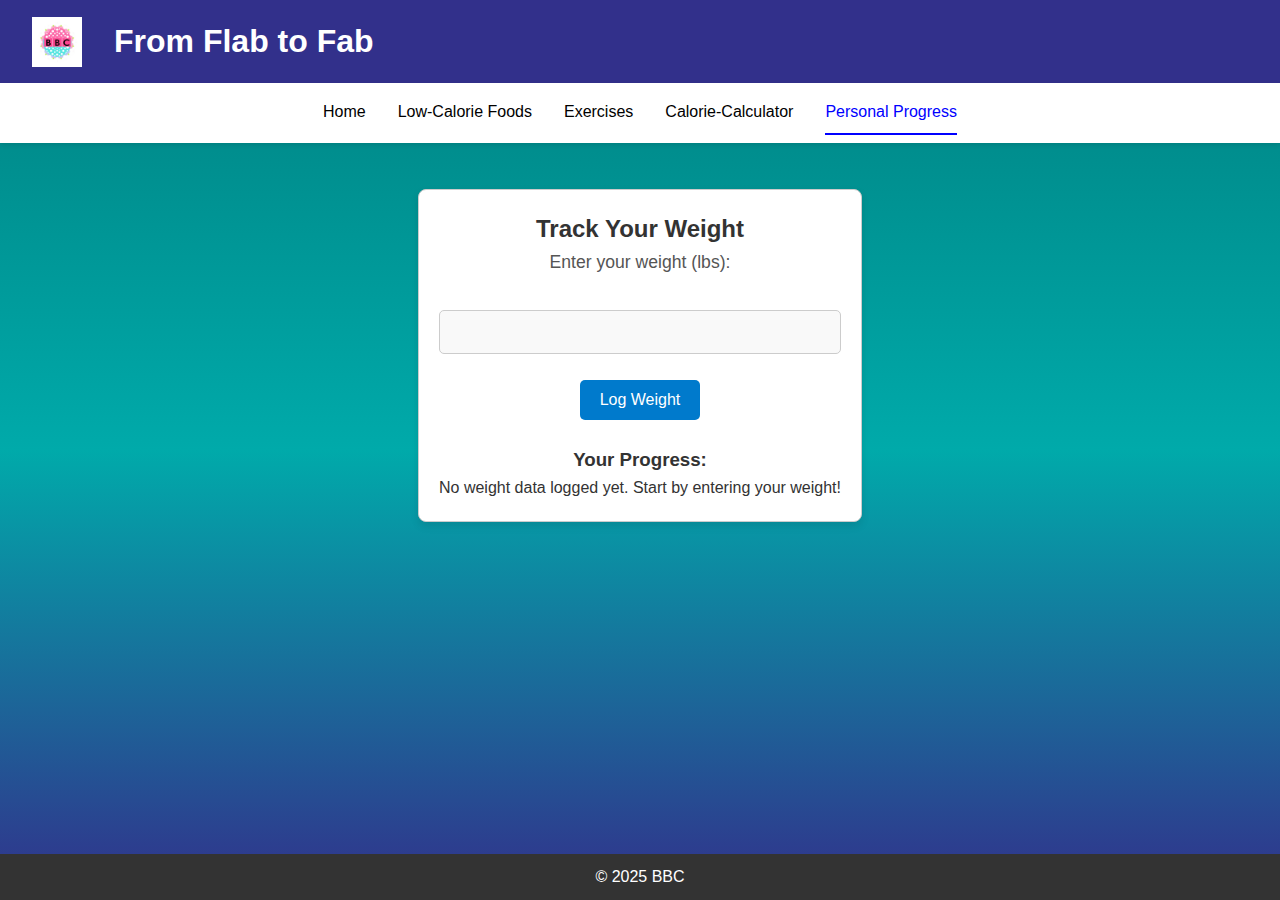
<file: progress.html>
<!DOCTYPE html>
<html lang="en">

<head>
    <meta charset="UTF-8">
    <meta name="viewport" content="width=device-width, initial-scale=1.0">
    <title>Personal Progress</title>
    <link rel="stylesheet" href="styles.css">
    <script src="script.js" defer></script>

    <style>
              body {
    padding-bottom: 50px; /* Adjust to the footer height */
}

footer {
    width: 100%; /* Ensure it spans the full width of the viewport */
    background-color: #333; /* Dark background color for the footer */
    color: white; /* White text for contrast */
    text-align: center; /* Center-align the text */
    padding: 10px 0; /* Add spacing within the footer */
    position: fixed; /* Fix the footer to the bottom of the viewport */
    bottom: 0; /* Position it at the very bottom */
    left: 0; /* Ensure it starts at the left edge */
    z-index: 1000; /* Place it above other elements */
}

    </style>
</head>

<body>

    <header>
        <img src="logo.png" alt="Logo">
        <h1>From Flab to Fab</h1>
    </header>

    <nav>
        <a href="index.html">Home</a>
        <a href="foods.html">Low-Calorie Foods</a>
        <a href="exercises.html">Exercises</a>
                    <a href="calculator.html">Calorie-Calculator</a>

        <a href="progress.html" class="active">Personal Progress</a>


    </nav>

    <main>
        <div class="white-box">
            <h2>Track Your Weight</h2>
            <form id="progress-form">
                <label for="current-weight">Enter your weight (lbs):</label><br>
                <input type="number" id="current-weight" required><br><br>
                <button type="submit">Log Weight</button>
            </form><br>
            <h3>Your Progress:</h3>
            <p id="progress-output">No data logged yet.</p>
        </div>
    </main>




    </main>
    <footer>
        <p>&copy; 2025 BBC</p>
    </footer>
</body>

</html>
</file>
<file: styles.css>
/* Global Reset */
* {
    margin: 0;
    padding: 0;
    box-sizing: border-box;
}

/* Base Styles */
body {
    font-family: 'Arial', sans-serif;
    background: linear-gradient(to bottom, rgb(0, 128, 128), rgb(0, 170, 170), rgb(50, 48, 139));
    color: #333;
    line-height: 1.6;
    min-height: 100vh;
    display: flex;
    flex-direction: column;
}

/* Header Styles */
header {
    background-color: rgb(50, 48, 139);
    color: white;
    padding: 1rem 2rem;
    display: flex;
    align-items: center;
    justify-content: space-between;
    gap: 1rem;
    transition: all 0.3s ease-in-out;
}

header img {
    max-height: 50px;
    flex-shrink: 0;
    margin-right: 1rem;
}

header h1 {
    flex-grow: 1;
    text-align: left;
    margin: 0;
    font-size: 2rem;
}

/* Navbar Styles */
nav {
    background-color: white;
    display: flex;
    justify-content: center;
    align-items: center;
    padding: 0.5rem 1rem;
    box-shadow: 0px 2px 5px rgba(0, 0, 0, 0.1);
    width: 100%;
    margin-bottom: 1rem;
}

nav a {
    color: black;
    text-decoration: none;
    margin: 0 1rem;
    padding: 0.5rem 0;
    font-weight: normal;
    transition: all 0.3s ease;
    border-bottom: 2px solid transparent;
}

nav a.active {
    color: blue;
    border-bottom: 2px solid blue;
}

nav a:hover {
    color: darkblue;
    border-bottom: 2px solid darkblue;
}

/* Main Content */
main {
    padding: 10px;
    text-align: center;
    width: 100%;
    display: flex;
    flex-direction: column;
}

/* Buttons */
button {
    background-color: #007acc;
    color: white;
    padding: 0.7rem 1.2rem;
    border: none;
    border-radius: 5px;
    cursor: pointer;
    font-size: 1rem;
    transition: background-color 0.3s;
}

button:hover {
    background-color: #005f99;
}

/* Footer */
footer {
    width: 100%;
    background-color: #333;
    color: white;
    text-align: center;
    padding: 10px 0;
    position: relative;
    flex-shrink: 0;
    display: flex;
    align-items: center;
    justify-content: center;
}

/* List Styles */
ul {
    background-color: white;
    border: 1px solid #ccc;
    border-radius: 10px;
    padding: 1rem;
    margin: 1rem auto;
    box-shadow: 0px 4px 8px rgba(0, 0, 0, 0.1);
    max-width: 800px;
    list-style: none;
}

ul li {
    margin-bottom: 1.5rem;
}

ul li b {
    display: block;
    font-size: 1.2rem;
    margin-bottom: 0.5rem;
}

ul li p {
    margin: 0.5rem 0;
    line-height: 1.5;
}

/* White Box */
.white-box {
    background-color: white;
    border: 1px solid #ccc;
    border-radius: 8px;
    padding: 20px;
    max-width: 500px;
    margin: 20px auto;
    box-shadow: 0 4px 8px rgba(0, 0, 0, 0.1);
}

/* Images */
img {
    max-width: 100%;
    height: auto;
}

img.small {
    max-width: 600px;
}

/* Responsive Design */
@media (max-width: 768px) {
    .container {
        max-width: 100%;
        padding: 10px;
        margin: 0 auto;
    }

    main {
        font-size: 1rem;
    }

    form input,
    form button {
        width: 100%;
    }
}

/* Form Styles */
.container {
    max-width: 100%;
    padding: 10px;
    margin: 0 auto;
}

form label {
    display: block;
    margin-bottom: 8px;
    font-size: 1.1rem;
    color: #555;
}

form input {
    width: 100%;
    padding: 12px 15px;
    border: 1px solid #ccc;
    border-radius: 5px;
    font-size: 1rem;
    background-color: #f9f9f9;
}

form button {
    background-color: #007acc;
    color: white;
    padding: 0.7rem 1.2rem;
    border: none;
    border-radius: 5px;
    cursor: pointer;
    font-size: 1rem;
}

form button:hover {
    background-color: #005f99;
}
</file>
